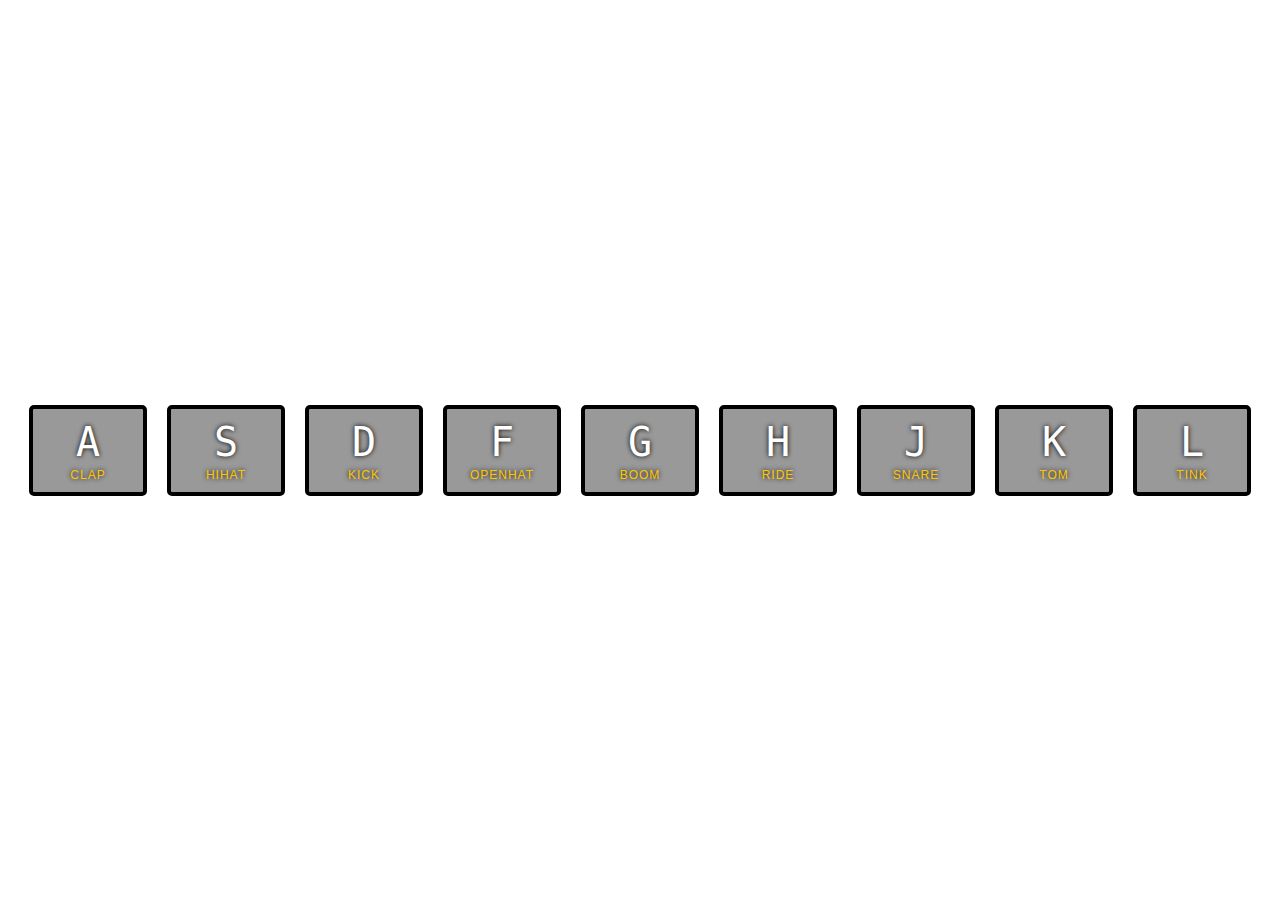
<file: drumKit.html>
<!DOCTYPE html>
<html lang="en">
<head>
	<meta charset="UTF-8">
	<title>JS Drum Kit</title>
	<link rel="stylesheet" type="text/css" href="../jsDrumKit/style.css">
</head>
<body>

<div class="keys">
	<div data-key="65" class="key">
		<kbd>A</kbd>
		<span class="sound">clap</span>
	</div>
	<div data-key="83" class="key">
		<kbd>S</kbd>
		<span class="sound">hihat</span>
	</div>
	<div data-key="68" class="key">
		<kbd>D</kbd>
		<span class="sound">kick</span>
	</div>
	<div data-key="70" class="key">
		<kbd>F</kbd>
		<span class="sound">openhat</span>
	</div>
	<div data-key="71" class="key">
		<kbd>G</kbd>
		<span class="sound">boom</span>
	</div>
	<div data-key="72" class="key">
		<kbd>H</kbd>
		<span class="sound">ride</span>
	</div>
	<div data-key="74" class="key">
		<kbd>J</kbd>
		<span class="sound">snare</span>
	</div>
	<div data-key="75" class="key">
		<kbd>K</kbd>
		<span class="sound">tom</span>
	</div>
	<div data-key="76" class="key">
		<kbd>L</kbd>
		<span class="sound">tink</span>
	</div>
</div>

<audio data-key="65" src="../sounds/clap.wav"></audio>
<audio data-key="83" src="../sounds/hihat.wav"></audio>
<audio data-key="68" src="../sounds/kick.wav"></audio>
<audio data-key="70" src="../sounds/openhat.wav"></audio>
<audio data-key="71" src="../sounds/boom.wav"></audio>
<audio data-key="72" src="../sounds/ride.wav"></audio>
<audio data-key="74" src="../sounds/snare.wav"></audio>
<audio data-key="75" src="../sounds/tom.wav"></audio>
<audio data-key="76" src="../sounds/tink.wav"></audio>

<script>
 window.addEventListener('keydown',);
 function playSound(e) {
 	const audio = document.querySelector(`audio [data-key="${e.keyCode}"]`);
 	const key = document.querySelector(`.key[data-key="${e.keyCode}"]`);
 	if (!audio) return; //stop function from running
 	audio.currentTime = 0; //returns audio clips to start
 	audio.play();
 	key.classList.add('playing');
 	}

function removeTransition(e) {
	if(e.propertyName !== 'transition') return;

	this.classList.remove('playing');
}

const keys = document.querySelectorAll('.key');
keys.forEach(key => key.addEventListener('transistionend', removeTransition));
window.addEventListener('keydown', playSound);
</script>

</body>
</html>
</file>
<file: jsDrumKit/style.css>
html {
  font-size: 10px;
  background: url(http://i.imgur.com/b9r5sEL.jpg) bottom center;
  background-size: cover;
}
body,html {
  margin: 0;
  padding: 0;
  font-family: sans-serif;
}

.keys {
  display: flex;
  flex: 1;
  min-height: 100vh;
  align-items: center;
  justify-content: center;
}

.key {
  border: .4rem solid black;
  border-radius: .5rem;
  margin: 1rem;
  font-size: 1.5rem;
  padding: 1rem .5rem;
  transition: all .07s ease;
  width: 10rem;
  text-align: center;
  color: white;
  background: rgba(0,0,0,0.4);
  text-shadow: 0 0 .5rem black;
}

.playing {
  transform: scale(1.1);
  border-color: #ffc600;
  box-shadow: 0 0 1rem #ffc600;
}

kbd {
  display: block;
  font-size: 4rem;
}

.sound {
  font-size: 1.2rem;
  text-transform: uppercase;
  letter-spacing: .1rem;
  color: #ffc600;
}
</file>
